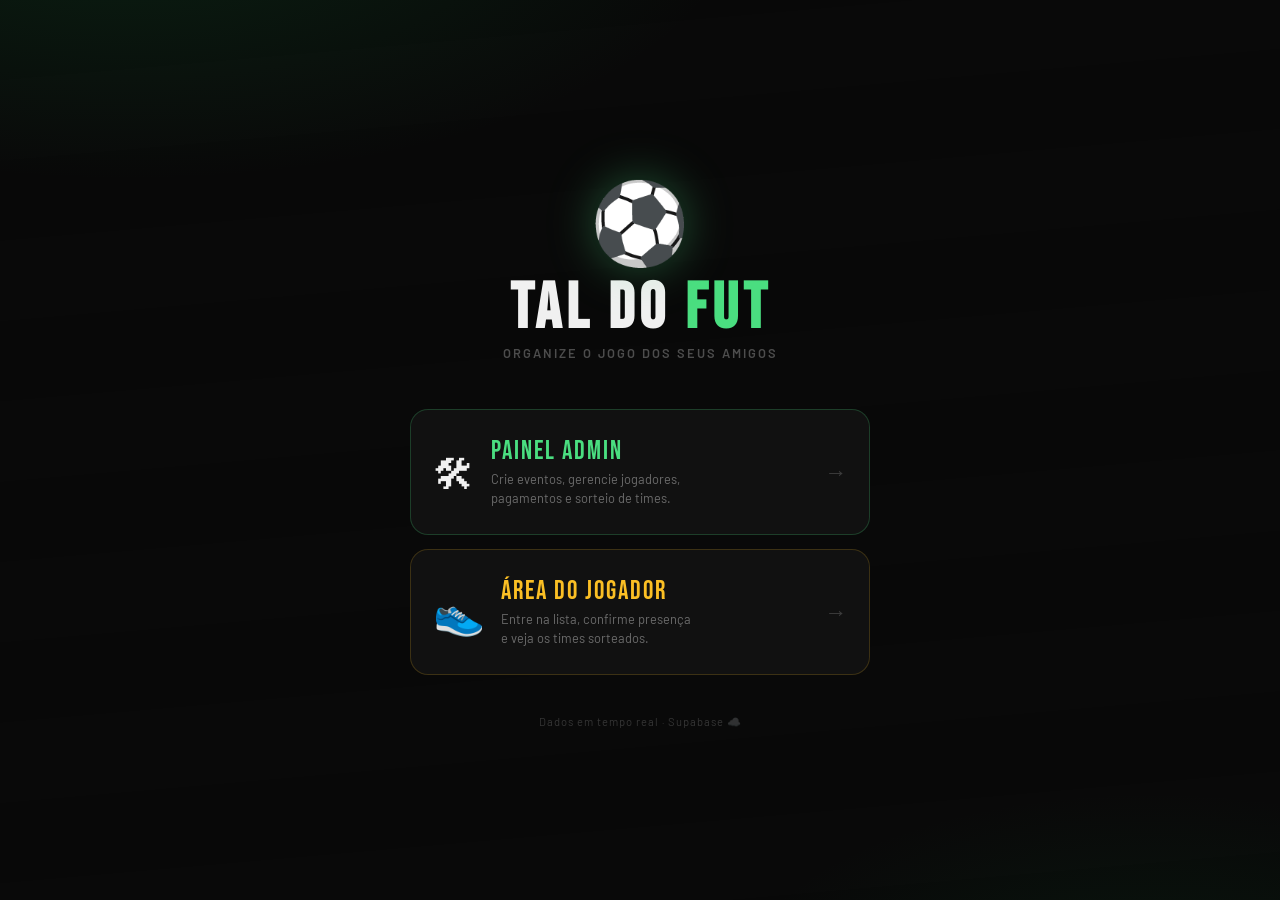
<file: index.html>
<!DOCTYPE html>
<html lang="pt-BR">
<head>
  <meta charset="UTF-8"/>
  <meta name="viewport" content="width=device-width,initial-scale=1.0"/>
  <title>Tal do Fut ⚽</title>
  <link rel="stylesheet" href="style.css"/>
  <link rel="icon" href="data:image/svg+xml,<svg xmlns='http://www.w3.org/2000/svg' viewBox='0 0 100 100'><text y='.9em' font-size='90'>⚽</text></svg>"/>
</head>
<body>
<div class="home-wrap">
  <div class="home-inner">
    <span class="home-ball">⚽</span>
    <h1 class="home-title">TAL DO <span>FUT</span></h1>
    <p class="home-sub">Organize o jogo dos seus amigos</p>

    <div class="home-cards">
      <a href="admin.html" class="home-card card-admin">
        <span class="hc-icon">🛠</span>
        <div>
          <div class="hc-title">Painel Admin</div>
          <div class="hc-desc">Crie eventos, gerencie jogadores,<br>pagamentos e sorteio de times.</div>
        </div>
        <span class="hc-arrow">→</span>
      </a>
      <a href="lista.html" class="home-card card-player">
        <span class="hc-icon">👟</span>
        <div>
          <div class="hc-title">Área do Jogador</div>
          <div class="hc-desc">Entre na lista, confirme presença<br>e veja os times sorteados.</div>
        </div>
        <span class="hc-arrow">→</span>
      </a>
    </div>

    <p class="home-footer">Dados em tempo real · Supabase ☁️</p>
  </div>
</div>
</body>
</html>
</file>
<file: style.css>
@import url('https://fonts.googleapis.com/css2?family=Bebas+Neue&family=Barlow:wght@400;500;600;700&family=Barlow+Condensed:wght@600;700;800&display=swap');

/* ── Variáveis ── */
:root {
  --verde:      #15803d;
  --verde-cl:   #16a34a;
  --neon:       #4ade80;
  --preto:      #080808;
  --c1:         #111111;
  --c2:         #1c1c1c;
  --c3:         #2a2a2a;
  --c4:         #3f3f3f;
  --branco:     #f0f0f0;
  --ouro:       #fbbf24;
  --vermelho:   #ef4444;
  --azul:       #3b82f6;
  --radius:     14px;
  --radius-sm:  8px;
  --shadow:     0 4px 28px rgba(0,0,0,0.5);
}

/* ── Reset ── */
*, *::before, *::after { box-sizing: border-box; margin: 0; padding: 0; }
html { scroll-behavior: smooth; }

body {
  font-family: 'Barlow', sans-serif;
  background: var(--preto);
  color: var(--branco);
  min-height: 100vh;
  background-image:
    radial-gradient(ellipse 80% 50% at 10% -10%, rgba(21,128,61,0.2) 0%, transparent 60%),
    radial-gradient(ellipse 60% 40% at 90% 110%, rgba(21,128,61,0.12) 0%, transparent 55%);
}

/* Listras de campo */
body::before {
  content: '';
  position: fixed; inset: 0;
  background: repeating-linear-gradient(175deg, transparent, transparent 80px, rgba(255,255,255,0.008) 80px, rgba(255,255,255,0.008) 160px);
  pointer-events: none; z-index: 0;
}

/* ── Loading overlay ── */
#loadingOverlay {
  position: fixed; inset: 0;
  background: rgba(0,0,0,0.75);
  display: flex; flex-direction: column;
  align-items: center; justify-content: center;
  z-index: 9999; gap: 16px;
  backdrop-filter: blur(4px);
}
.spinner {
  width: 44px; height: 44px;
  border: 3px solid rgba(74,222,128,0.2);
  border-top-color: var(--neon);
  border-radius: 50%;
  animation: spin 0.75s linear infinite;
}
@keyframes spin { to { transform: rotate(360deg); } }
.loading-txt { font-size: 0.85rem; color: rgba(255,255,255,0.45); letter-spacing: 1.5px; text-transform: uppercase; }

/* ── Toast ── */
.toast {
  position: fixed; bottom: 28px; left: 50%;
  transform: translateX(-50%) translateY(100px);
  padding: 13px 28px; border-radius: 10px;
  font-weight: 600; font-size: 0.9rem;
  z-index: 9999; transition: transform 0.3s cubic-bezier(.34,1.56,.64,1);
  white-space: nowrap; pointer-events: none;
  box-shadow: 0 8px 32px rgba(0,0,0,0.5);
}
.toast.show { transform: translateX(-50%) translateY(0); }
.toast-ok   { background: #14532d; border: 1px solid var(--neon); color: var(--neon); }
.toast-erro { background: #450a0a; border: 1px solid var(--vermelho); color: #fca5a5; }
.toast-warn { background: #451a03; border: 1px solid var(--ouro); color: var(--ouro); }

/* ── Header ── */
.header {
  background: linear-gradient(135deg, #14532d 0%, #052e16 100%);
  padding: 18px 24px;
  display: flex; align-items: center; gap: 14px;
  position: relative; z-index: 10;
  box-shadow: 0 4px 32px rgba(0,0,0,0.6);
  border-bottom: 2px solid var(--neon);
}
.header-icon { font-size: 2.2rem; filter: drop-shadow(0 0 10px rgba(74,222,128,0.5)); }
.header h1 { font-family: 'Bebas Neue', cursive; font-size: 1.9rem; letter-spacing: 3px; line-height: 1; }
.header p  { font-size: 0.72rem; color: rgba(255,255,255,0.5); letter-spacing: 1.5px; text-transform: uppercase; margin-top: 1px; }
.header-right { margin-left: auto; display: flex; align-items: center; gap: 10px; }
.header-badge { background: rgba(0,0,0,0.4); border: 1px solid rgba(255,255,255,0.12); padding: 5px 14px; border-radius: 20px; font-size: 0.72rem; font-weight: 700; letter-spacing: 1.5px; text-transform: uppercase; color: var(--neon); }

/* ── Container ── */
.container { max-width: 920px; margin: 0 auto; padding: 24px 16px 100px; position: relative; z-index: 1; }

/* ── Auth page ── */
.auth-wrap { min-height: 100vh; display: flex; align-items: center; justify-content: center; padding: 24px 16px; position: relative; z-index: 1; }
.auth-card { background: var(--c1); border: 1px solid var(--c3); border-radius: 20px; padding: 40px 36px; width: 100%; max-width: 420px; box-shadow: var(--shadow); }
.auth-logo { text-align: center; margin-bottom: 32px; }
.auth-logo .ball { font-size: 4rem; display: block; filter: drop-shadow(0 0 16px rgba(74,222,128,0.4)); animation: bounce 2s ease-in-out infinite; }
@keyframes bounce { 0%,100%{transform:translateY(0)} 50%{transform:translateY(-10px)} }
.auth-logo h1 { font-family: 'Bebas Neue', cursive; font-size: 2.8rem; letter-spacing: 4px; margin-top: 6px; }
.auth-logo p  { font-size: 0.8rem; color: rgba(255,255,255,0.35); letter-spacing: 1px; margin-top: 2px; }
.auth-tabs { display: flex; gap: 4px; background: var(--c2); border-radius: 10px; padding: 4px; margin-bottom: 28px; }
.auth-tab { flex: 1; padding: 9px; border: none; border-radius: 8px; background: none; color: rgba(255,255,255,0.4); font-family: 'Barlow Condensed', sans-serif; font-weight: 700; font-size: 0.95rem; letter-spacing: 1px; text-transform: uppercase; cursor: pointer; transition: all 0.18s; }
.auth-tab.active { background: var(--c3); color: var(--neon); }
.auth-divider { text-align: center; color: rgba(255,255,255,0.25); font-size: 0.8rem; margin: 16px 0; }
.auth-link { background: none; border: none; color: var(--neon); font-size: 0.85rem; cursor: pointer; text-decoration: underline; padding: 0; font-family: 'Barlow', sans-serif; }

/* ── Section / Card ── */
.section { background: var(--c1); border: 1px solid var(--c3); border-radius: var(--radius); padding: 22px; margin-bottom: 18px; box-shadow: var(--shadow); transition: border-color 0.2s; }
.section:hover { border-color: rgba(74,222,128,0.2); }
.section-title { font-family: 'Barlow Condensed', sans-serif; font-size: 1rem; font-weight: 800; letter-spacing: 2px; text-transform: uppercase; color: var(--neon); margin-bottom: 16px; display: flex; align-items: center; gap: 8px; }
.section-title::after { content: ''; flex: 1; height: 1px; background: linear-gradient(90deg, rgba(74,222,128,0.25), transparent); }

/* ── Alerta ── */
.alerta { border-radius: 10px; padding: 14px 16px; font-size: 0.88rem; font-weight: 600; margin-bottom: 16px; display: flex; align-items: center; gap: 10px; }
.alerta-warn { background: rgba(251,191,36,0.1); border: 1px solid rgba(251,191,36,0.35); color: var(--ouro); }
.alerta-danger{ background: rgba(239,68,68,0.1); border: 1px solid rgba(239,68,68,0.35); color: #fca5a5; }
.alerta-ok  { background: rgba(74,222,128,0.08); border: 1px solid rgba(74,222,128,0.3); color: var(--neon); }

/* ── Forms ── */
.form-grid { display: grid; grid-template-columns: 1fr 1fr; gap: 14px; }
@media(max-width:600px){ .form-grid { grid-template-columns: 1fr; } }
.field-group { display: flex; flex-direction: column; gap: 6px; }
.field-group label { font-size: 0.72rem; font-weight: 700; letter-spacing: 1.2px; text-transform: uppercase; color: rgba(255,255,255,0.45); }

input[type=text], input[type=email], input[type=password],
input[type=date], input[type=number], input[type=tel], select, textarea {
  background: var(--c2); border: 1px solid var(--c3); border-radius: var(--radius-sm);
  padding: 11px 14px; font-family: 'Barlow', sans-serif; font-size: 0.95rem;
  color: var(--branco); width: 100%; transition: border-color 0.2s, box-shadow 0.2s;
  -webkit-appearance: none;
}
input:focus, select:focus, textarea:focus { outline: none; border-color: var(--neon); box-shadow: 0 0 0 3px rgba(74,222,128,0.1); }
input::placeholder, textarea::placeholder { color: rgba(255,255,255,0.2); }
textarea { resize: vertical; min-height: 80px; }
select option { background: var(--c2); }

/* ── Buttons ── */
.btn { display: inline-flex; align-items: center; justify-content: center; gap: 8px; padding: 11px 22px; border-radius: var(--radius-sm); border: none; font-family: 'Barlow Condensed', sans-serif; font-size: 1rem; font-weight: 700; letter-spacing: 1px; text-transform: uppercase; cursor: pointer; transition: all 0.18s; white-space: nowrap; text-decoration: none; }
.btn:disabled { opacity: 0.45; cursor: not-allowed; transform: none !important; box-shadow: none !important; }
.btn-primary { background: linear-gradient(135deg, var(--verde-cl), var(--verde)); color: #fff; box-shadow: 0 4px 18px rgba(21,128,61,0.45); }
.btn-primary:hover:not(:disabled) { background: linear-gradient(135deg, var(--neon), var(--verde-cl)); box-shadow: 0 6px 28px rgba(74,222,128,0.35); transform: translateY(-1px); }
.btn-outline { background: transparent; border: 1.5px solid var(--c4); color: var(--branco); }
.btn-outline:hover:not(:disabled) { border-color: var(--neon); color: var(--neon); }
.btn-danger { background: transparent; border: 1.5px solid rgba(239,68,68,0.35); color: var(--vermelho); }
.btn-danger:hover:not(:disabled) { background: rgba(239,68,68,0.1); border-color: var(--vermelho); }
.btn-gold { background: linear-gradient(135deg, var(--ouro), #b45309); color: #000; font-weight: 800; }
.btn-gold:hover:not(:disabled) { box-shadow: 0 4px 22px rgba(251,191,36,0.45); transform: translateY(-1px); }
.btn-ghost { background: rgba(255,255,255,0.05); border: 1px solid var(--c3); color: rgba(255,255,255,0.6); }
.btn-ghost:hover:not(:disabled) { background: rgba(255,255,255,0.1); color: var(--branco); }
.btn-whatsapp { background: linear-gradient(135deg, #25d366, #128c7e); color: #fff; }
.btn-whatsapp:hover:not(:disabled) { box-shadow: 0 4px 20px rgba(37,211,102,0.4); transform: translateY(-1px); }
.btn-sm { padding: 7px 13px; font-size: 0.82rem; border-radius: 7px; }
.btn-full { width: 100%; }
.btn-icon { padding: 8px; border-radius: 7px; font-size: 1rem; line-height: 1; }

/* ── Stats ── */
.stats-bar { display: grid; grid-template-columns: repeat(4, 1fr); gap: 10px; margin-bottom: 18px; }
@media(max-width:500px){ .stats-bar { grid-template-columns: repeat(2,1fr); } }
.stat-card { background: var(--c2); border: 1px solid var(--c3); border-radius: 10px; padding: 14px 12px; text-align: center; }
.stat-number { font-family: 'Bebas Neue', cursive; font-size: 2rem; color: var(--neon); line-height: 1; }
.stat-number.warn { color: var(--ouro); }
.stat-number.danger { color: var(--vermelho); }
.stat-label { font-size: 0.68rem; font-weight: 700; letter-spacing: 1px; text-transform: uppercase; color: rgba(255,255,255,0.35); margin-top: 4px; }

/* ── Tabs ── */
.tab-bar { display: flex; gap: 3px; background: var(--c2); border-radius: 12px; padding: 4px; margin-bottom: 20px; overflow-x: auto; scrollbar-width: none; }
.tab-bar::-webkit-scrollbar { display: none; }
.tab-btn { flex: 1; min-width: max-content; padding: 10px 14px; border: none; border-radius: 9px; background: none; color: rgba(255,255,255,0.4); font-family: 'Barlow Condensed', sans-serif; font-weight: 700; font-size: 0.88rem; letter-spacing: 1px; text-transform: uppercase; cursor: pointer; transition: all 0.18s; }
.tab-btn.active { background: var(--c1); color: var(--neon); box-shadow: 0 2px 10px rgba(0,0,0,0.4); }
.tab-panel { display: none; }
.tab-panel.active { display: block; animation: fadeIn 0.2s ease; }
@keyframes fadeIn { from{opacity:0;transform:translateY(6px)} to{opacity:1;transform:translateY(0)} }

/* ── Evento selector ── */
.evt-selector { background: var(--c2); border: 1px solid rgba(74,222,128,0.25); border-radius: var(--radius); padding: 14px 16px; margin-bottom: 18px; display: flex; align-items: center; gap: 12px; flex-wrap: wrap; }
.evt-selector label { font-size: 0.72rem; font-weight: 700; letter-spacing: 1px; text-transform: uppercase; color: rgba(255,255,255,0.4); white-space: nowrap; }
.evt-selector select { flex: 1; min-width: 160px; }

/* ── Player list ── */
.player-list { display: flex; flex-direction: column; gap: 8px; }
.player-item { background: var(--c2); border: 1px solid var(--c3); border-radius: 11px; padding: 11px 14px; display: flex; align-items: center; gap: 10px; transition: border-color 0.2s; animation: slideIn 0.22s ease; flex-wrap: wrap; }
@keyframes slideIn { from{opacity:0;transform:translateX(-10px)} to{opacity:1;transform:translateX(0)} }
.player-item:hover { border-color: rgba(74,222,128,0.22); }
.player-item.proprio { border-color: rgba(74,222,128,0.45); background: rgba(74,222,128,0.05); }
.player-item.nao-confirmado { opacity: 0.55; }
.player-num { font-family: 'Bebas Neue', cursive; font-size: 1.1rem; color: rgba(255,255,255,0.2); min-width: 22px; text-align: center; }
.player-nome { flex: 1; font-weight: 600; font-size: 0.95rem; min-width: 80px; }
.player-stars { display: flex; gap: 1px; }
.star { font-size: 0.82rem; color: rgba(255,255,255,0.12); }
.star.filled { color: var(--ouro); text-shadow: 0 0 6px rgba(251,191,36,0.5); }
.player-actions { display: flex; gap: 5px; flex-shrink: 0; }
.meu-tag { font-size: 0.68rem; font-weight: 700; color: var(--neon); margin-left: 4px; }

/* ── Badges ── */
.badge { padding: 3px 9px; border-radius: 20px; font-size: 0.68rem; font-weight: 700; letter-spacing: 0.5px; text-transform: uppercase; white-space: nowrap; }
.badge-pago     { background: rgba(74,222,128,0.12); color: var(--neon); border: 1px solid rgba(74,222,128,0.3); }
.badge-pendente { background: rgba(239,68,68,0.1); color: #fca5a5; border: 1px solid rgba(239,68,68,0.28); }
.badge-goleiro  { background: rgba(251,191,36,0.1); color: var(--ouro); border: 1px solid rgba(251,191,36,0.3); }
.badge-confirmado { background: rgba(74,222,128,0.1); color: var(--neon); border: 1px solid rgba(74,222,128,0.25); }

/* ── Link box ── */
.link-box { background: var(--c2); border: 1px solid rgba(74,222,128,0.3); border-radius: 9px; padding: 11px 14px; display: flex; align-items: center; gap: 10px; margin-top: 12px; flex-wrap: wrap; }
.link-box span { flex: 1; font-size: 0.8rem; color: var(--neon); font-family: monospace; word-break: break-all; }

/* ── Times ── */
.times-grid { display: grid; grid-template-columns: repeat(auto-fill, minmax(185px, 1fr)); gap: 12px; margin-top: 14px; }
.time-card { background: var(--c2); border: 1px solid var(--c3); border-radius: 12px; overflow: hidden; animation: popIn 0.28s ease; }
@keyframes popIn { from{opacity:0;transform:scale(0.9)} to{opacity:1;transform:scale(1)} }
.time-header { padding: 10px 14px; font-family: 'Barlow Condensed', sans-serif; font-size: 1rem; font-weight: 800; letter-spacing: 1.5px; text-transform: uppercase; color: #000; display: flex; justify-content: space-between; align-items: center; }
.time-header .stars-total { font-size: 0.72rem; opacity: 0.7; }
.time-body { padding: 10px 14px; }
.time-player { padding: 5px 0; font-size: 0.87rem; border-bottom: 1px solid rgba(255,255,255,0.05); display: flex; align-items: center; gap: 6px; }
.time-player:last-child { border-bottom: none; }
.time-qtd { font-size: 0.7rem; color: rgba(255,255,255,0.3); margin-top: 8px; padding-top: 6px; border-top: 1px solid rgba(255,255,255,0.05); }
.time-extra { border: 1px dashed rgba(251,191,36,0.4) !important; }
.time-extra .time-header { background: rgba(251,191,36,0.15) !important; color: var(--ouro) !important; }

/* ── Goleiro section ── */
.goleiros-wrap { margin-top: 14px; padding: 12px; background: rgba(251,191,36,0.06); border: 1px solid rgba(251,191,36,0.2); border-radius: 10px; }
.goleiros-label { font-size: 0.75rem; font-weight: 700; letter-spacing: 1.2px; text-transform: uppercase; color: var(--ouro); margin-bottom: 8px; }
.goleiro-chip { display: inline-flex; align-items: center; gap: 6px; background: rgba(251,191,36,0.08); border: 1px solid rgba(251,191,36,0.25); border-radius: 20px; padding: 4px 12px; margin: 3px; font-size: 0.82rem; color: var(--ouro); }

/* ── QR Code / Pix ── */
.pix-box { text-align: center; padding: 20px; }
.pix-box canvas, .pix-box img { border-radius: 10px; border: 4px solid #fff; }
.pix-chave { background: var(--c2); border: 1px solid var(--c3); border-radius: 8px; padding: 10px 14px; font-family: monospace; font-size: 0.9rem; color: var(--neon); word-break: break-all; margin-top: 12px; }

/* ── Confirmação presença ── */
.confirm-box { display: flex; align-items: center; justify-content: center; gap: 12px; padding: 20px; flex-direction: column; }
.confirm-btn-group { display: flex; gap: 12px; }

/* ── Nível admin ── */
.nivel-row { display: flex; gap: 2px; }
.nivel-btn { background: none; border: none; font-size: 1rem; cursor: pointer; color: rgba(255,255,255,0.12); transition: color 0.15s, transform 0.15s; padding: 0 2px; line-height: 1; }
.nivel-btn.active { color: var(--ouro); }
.nivel-btn:hover { color: var(--ouro); transform: scale(1.25); }

/* ── Star selector ── */
.star-selector { display: flex; gap: 5px; }
.star-btn { background: none; border: none; font-size: 1.8rem; cursor: pointer; color: rgba(255,255,255,0.12); transition: color 0.15s, transform 0.15s; padding: 0; line-height: 1; }
.star-btn.active { color: var(--ouro); text-shadow: 0 0 10px rgba(251,191,36,0.5); }
.star-btn:hover { color: var(--ouro); transform: scale(1.2); }
.nivel-label { font-size: 0.78rem; color: rgba(255,255,255,0.35); margin-top: 4px; }

/* ── Input row ── */
.input-row { display: flex; gap: 10px; align-items: flex-end; flex-wrap: wrap; }
.input-row > input { flex: 1; min-width: 120px; }

/* ── Evento hero (jogador) ── */
.evento-hero { background: linear-gradient(135deg, rgba(21,128,61,0.25) 0%, transparent 70%); border: 1px solid rgba(74,222,128,0.18); border-radius: var(--radius); padding: 22px; margin-bottom: 18px; position: relative; overflow: hidden; }
.evento-hero::after { content:'⚽'; position:absolute; right:-8px; top:50%; transform:translateY(-50%); font-size:7rem; opacity:.05; pointer-events:none; }
.evento-hero h2 { font-family:'Bebas Neue',cursive; font-size:2rem; letter-spacing:2px; margin-bottom:12px; }
.info-grid { display:grid; grid-template-columns:1fr 1fr; gap:10px; }
@media(max-width:480px){ .info-grid{grid-template-columns:1fr} }
.info-item { background:var(--c2); border-radius:9px; padding:11px; }
.info-label { font-size:0.68rem; font-weight:700; letter-spacing:1px; text-transform:uppercase; color:rgba(255,255,255,0.35); margin-bottom:4px; }
.info-value { font-weight:700; font-size:1rem; }
.info-value.neon { color:var(--neon); font-size:1.1rem; }

/* ── Countdown ── */
.countdown { display:flex; gap:10px; justify-content:center; margin:16px 0; }
.count-block { background:var(--c2); border:1px solid var(--c3); border-radius:9px; padding:12px 16px; text-align:center; min-width:60px; }
.count-num { font-family:'Bebas Neue',cursive; font-size:2rem; color:var(--neon); line-height:1; }
.count-lbl { font-size:0.62rem; font-weight:700; letter-spacing:1px; text-transform:uppercase; color:rgba(255,255,255,0.3); }

/* ── Home ── */
.home-wrap { display:flex; align-items:center; justify-content:center; min-height:100vh; padding:24px 16px; position:relative; z-index:1; }
.home-inner { width:100%; max-width:460px; text-align:center; }
.home-ball { font-size:5rem; display:block; margin-bottom:6px; filter:drop-shadow(0 0 24px rgba(74,222,128,0.35)); animation:ballBounce 2.5s ease-in-out infinite; }
@keyframes ballBounce { 0%,100%{transform:translateY(0) rotate(0deg)} 50%{transform:translateY(-14px) rotate(20deg)} }
.home-title { font-family:'Bebas Neue',cursive; font-size:4rem; letter-spacing:5px; line-height:1; margin-bottom:4px; }
.home-title span { color:var(--neon); }
.home-sub { font-size:0.8rem; font-weight:600; letter-spacing:2px; text-transform:uppercase; color:rgba(255,255,255,0.28); margin-bottom:48px; }
.home-cards { display:flex; flex-direction:column; gap:14px; }
.home-card { background:var(--c1); border:1px solid var(--c3); border-radius:18px; padding:26px 22px; text-decoration:none; color:var(--branco); display:flex; align-items:center; gap:16px; transition:all 0.22s; text-align:left; }
.home-card:hover { transform:translateY(-3px); box-shadow:0 12px 40px rgba(0,0,0,0.5); }
.hc-icon { font-size:2.6rem; flex-shrink:0; }
.hc-title { font-family:'Bebas Neue',cursive; font-size:1.6rem; letter-spacing:2px; margin-bottom:3px; }
.hc-desc { font-size:0.8rem; color:rgba(255,255,255,0.38); line-height:1.5; }
.hc-arrow { margin-left:auto; font-size:1.4rem; color:rgba(255,255,255,0.18); transition:all 0.2s; }
.home-card:hover .hc-arrow { color:rgba(255,255,255,0.6); transform:translateX(5px); }
.card-admin { border-color:rgba(74,222,128,0.22); }
.card-admin .hc-title { color:var(--neon); }
.card-admin:hover { border-color:var(--neon); }
.card-player { border-color:rgba(251,191,36,0.18); }
.card-player .hc-title { color:var(--ouro); }
.card-player:hover { border-color:var(--ouro); }
.home-footer { margin-top:40px; font-size:0.7rem; color:rgba(255,255,255,0.18); letter-spacing:1px; }

/* ── Empty state ── */
.empty-state { text-align:center; padding:36px 16px; color:rgba(255,255,255,0.22); }
.empty-state .emoji { font-size:2.8rem; display:block; margin-bottom:10px; }

/* ── Divider ── */
.divider { height:1px; background:var(--c3); margin:18px 0; }

/* ── Responsivo extra ── */
@media(max-width:480px) {
  .header h1 { font-size:1.55rem; }
  .auth-card { padding:28px 20px; }
  .home-title { font-size:3rem; }
}
</file>
